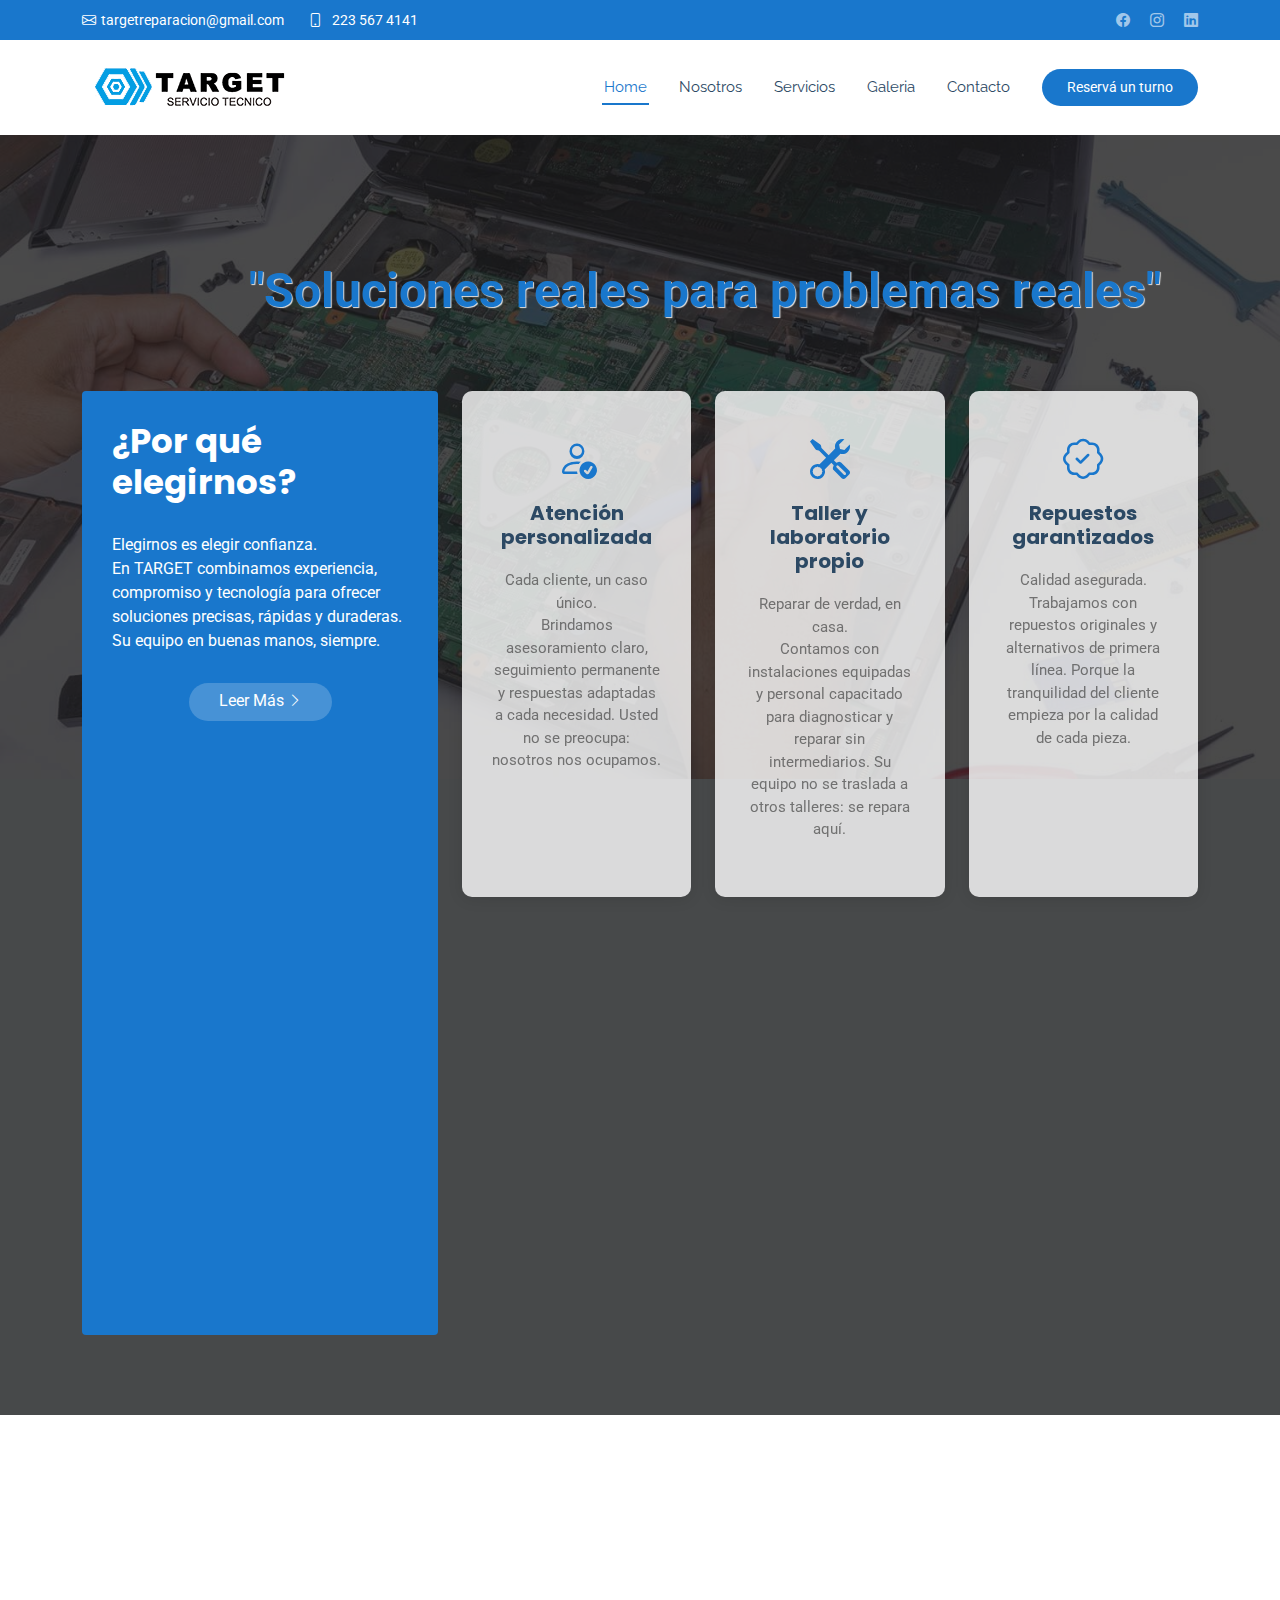
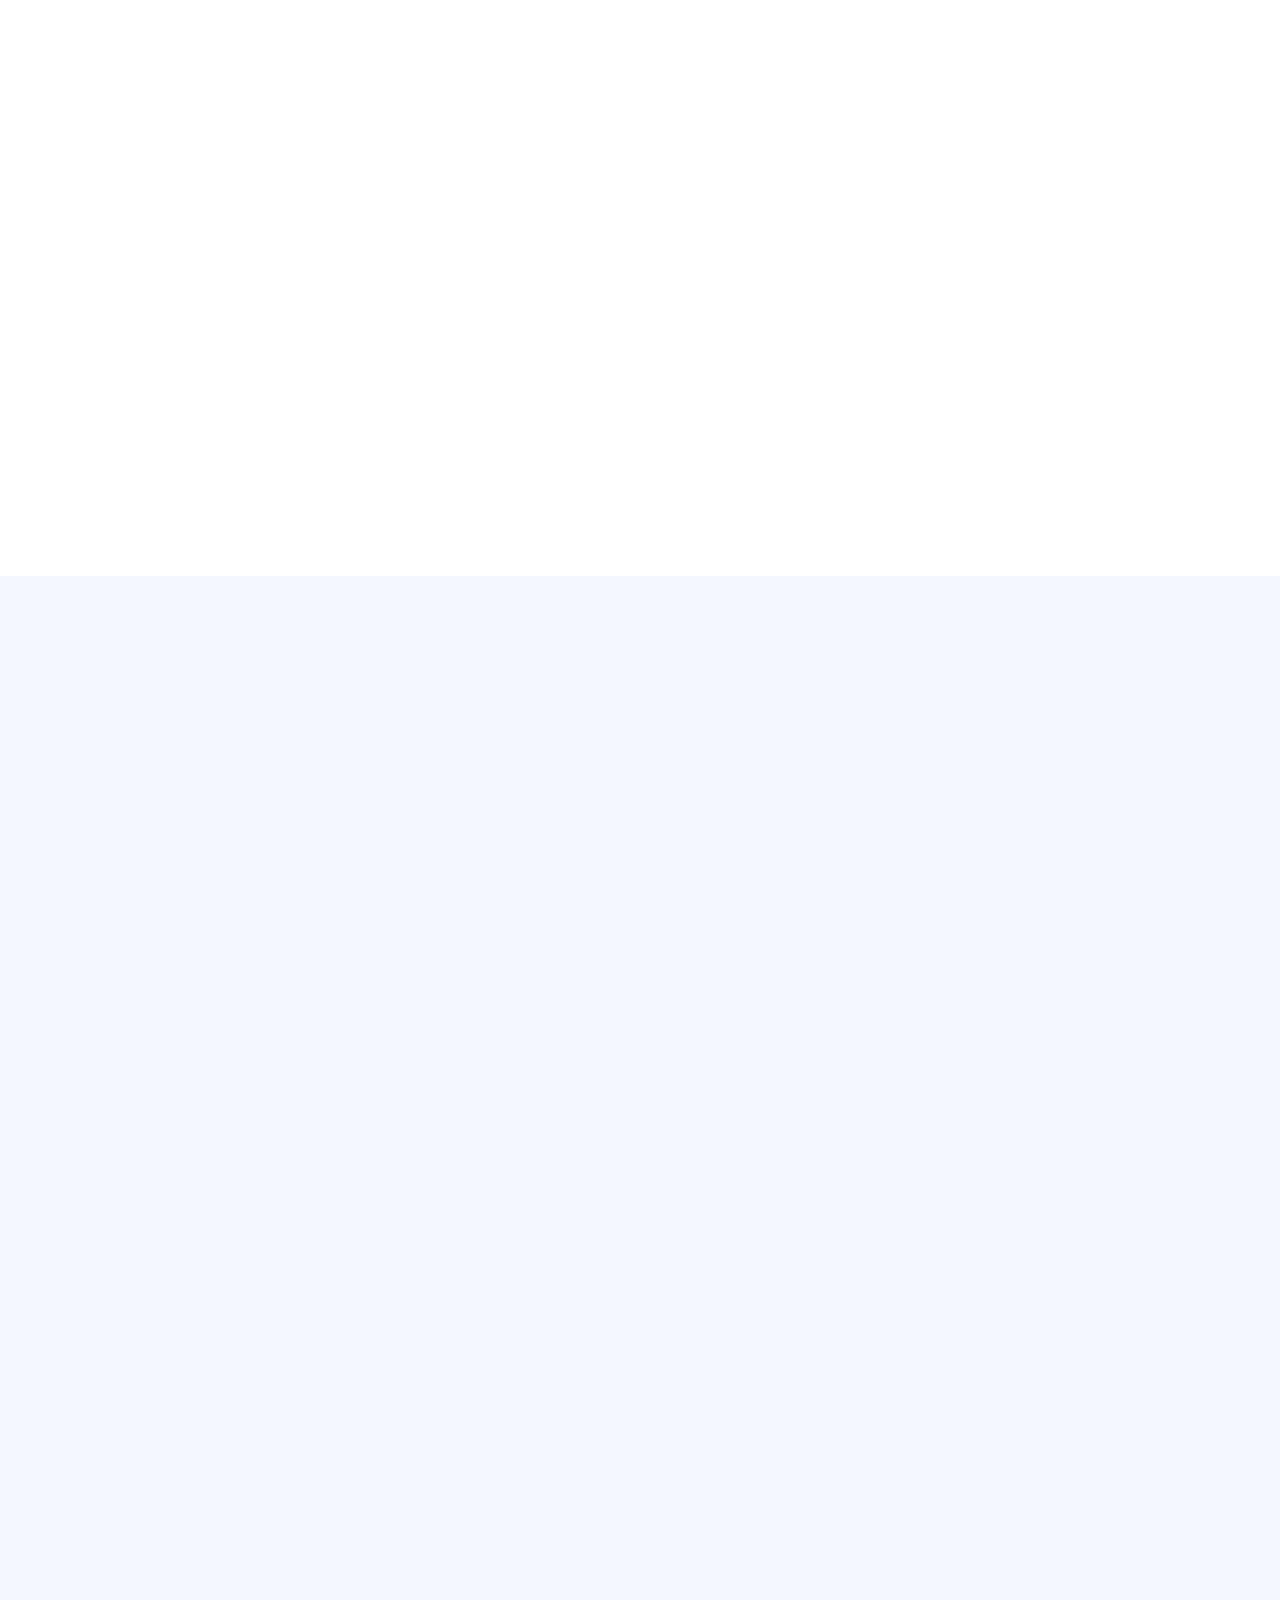
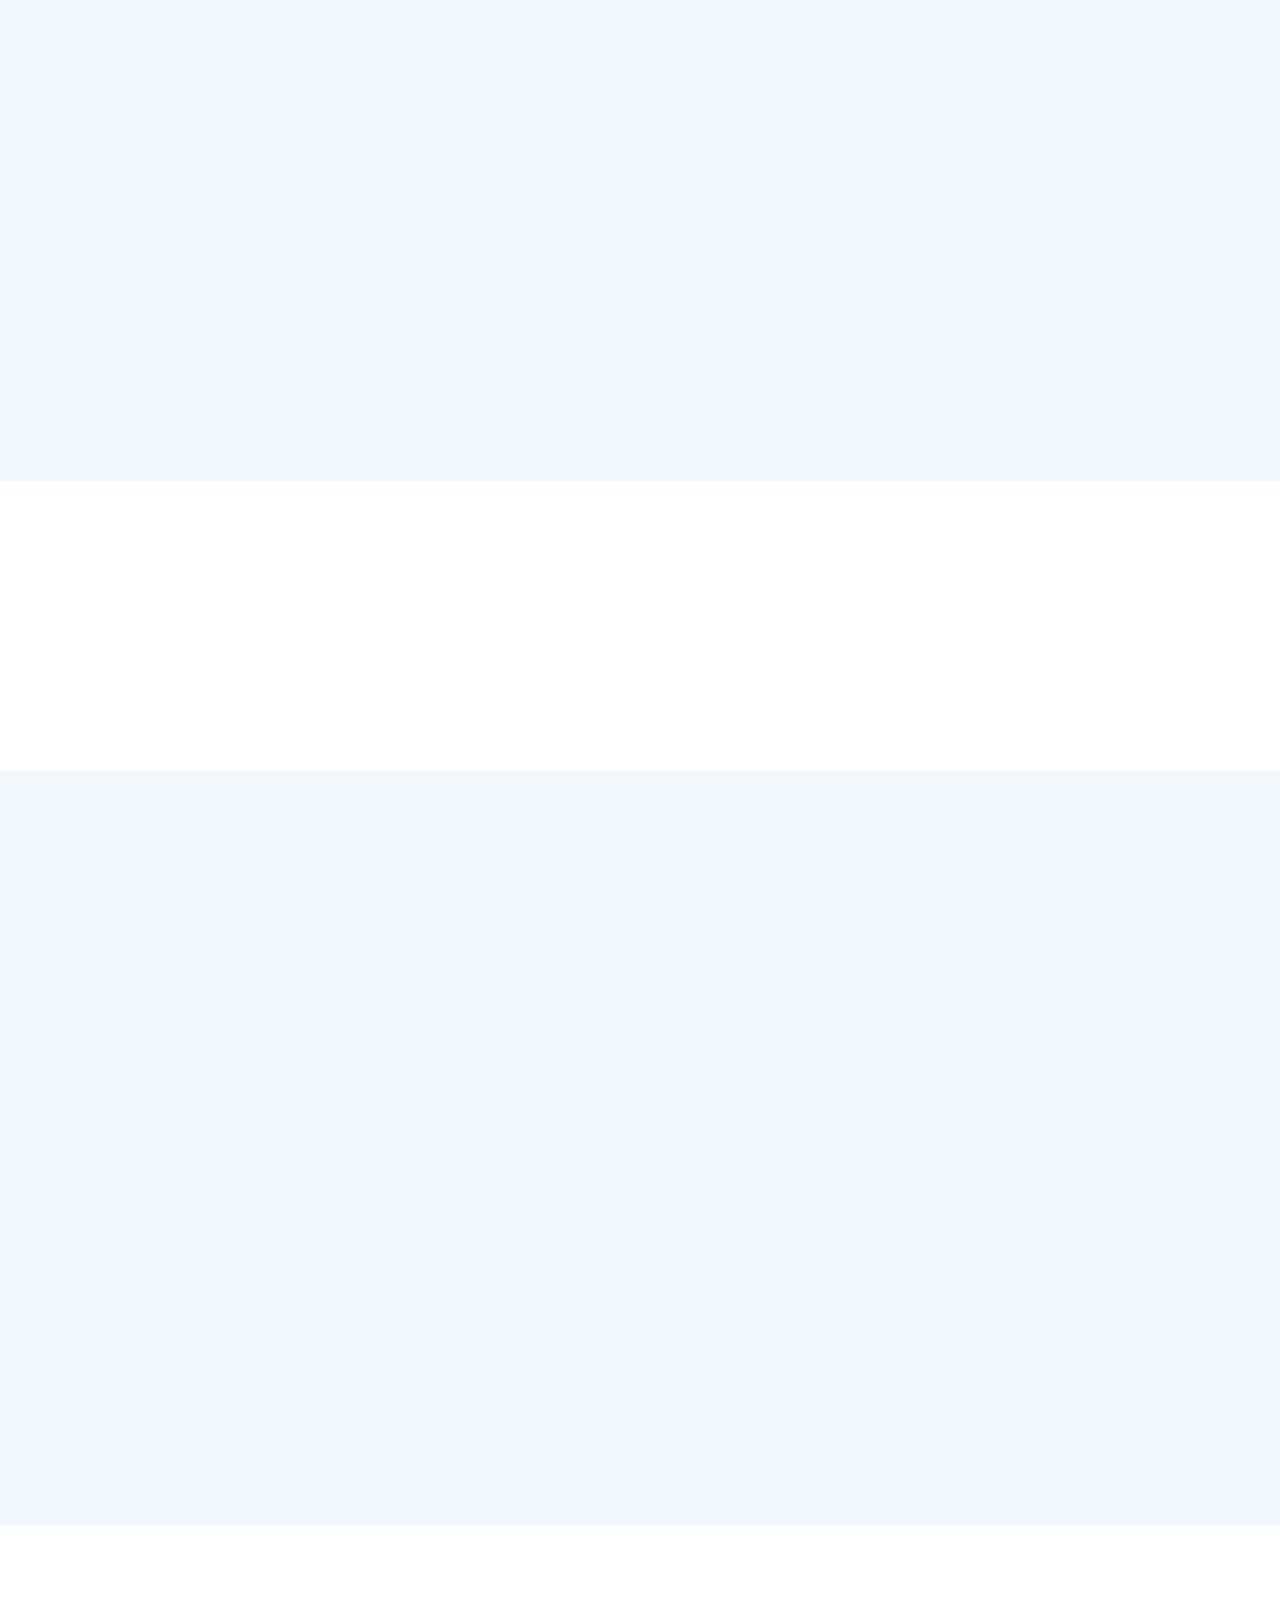
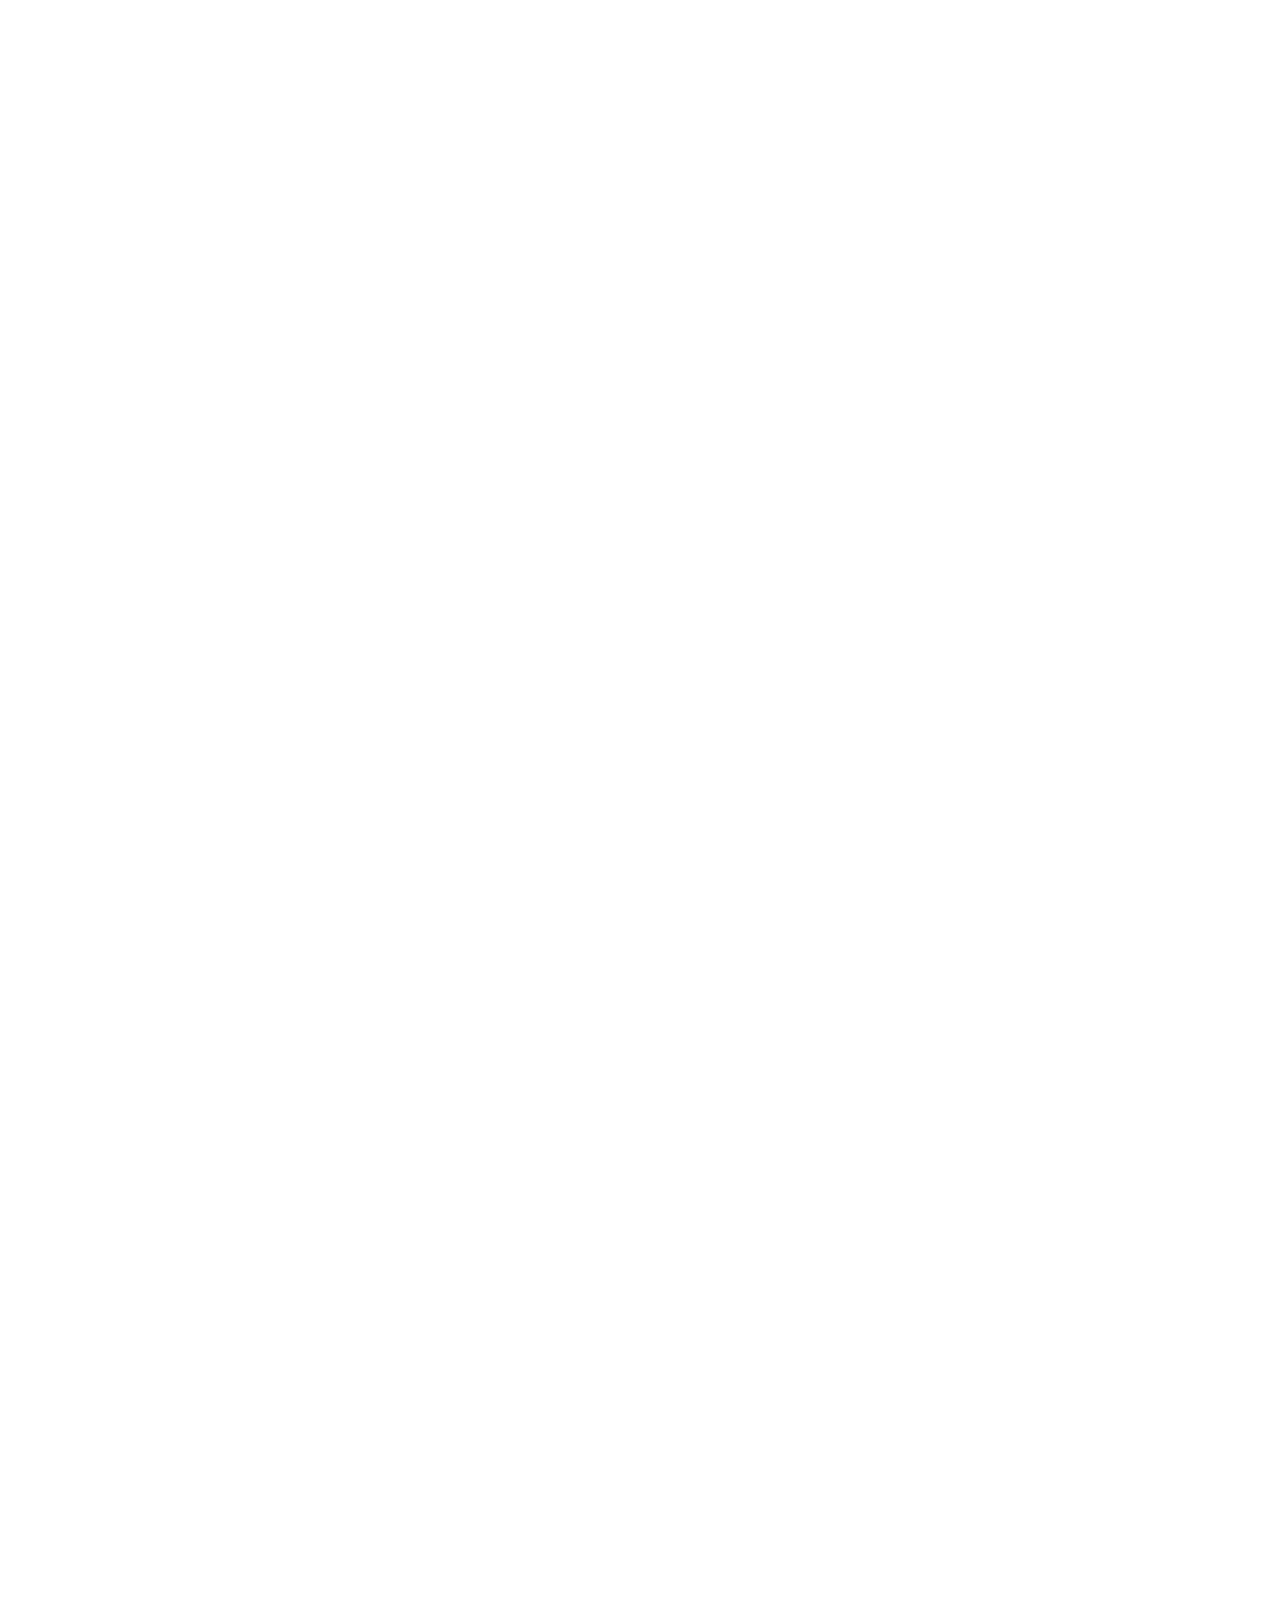
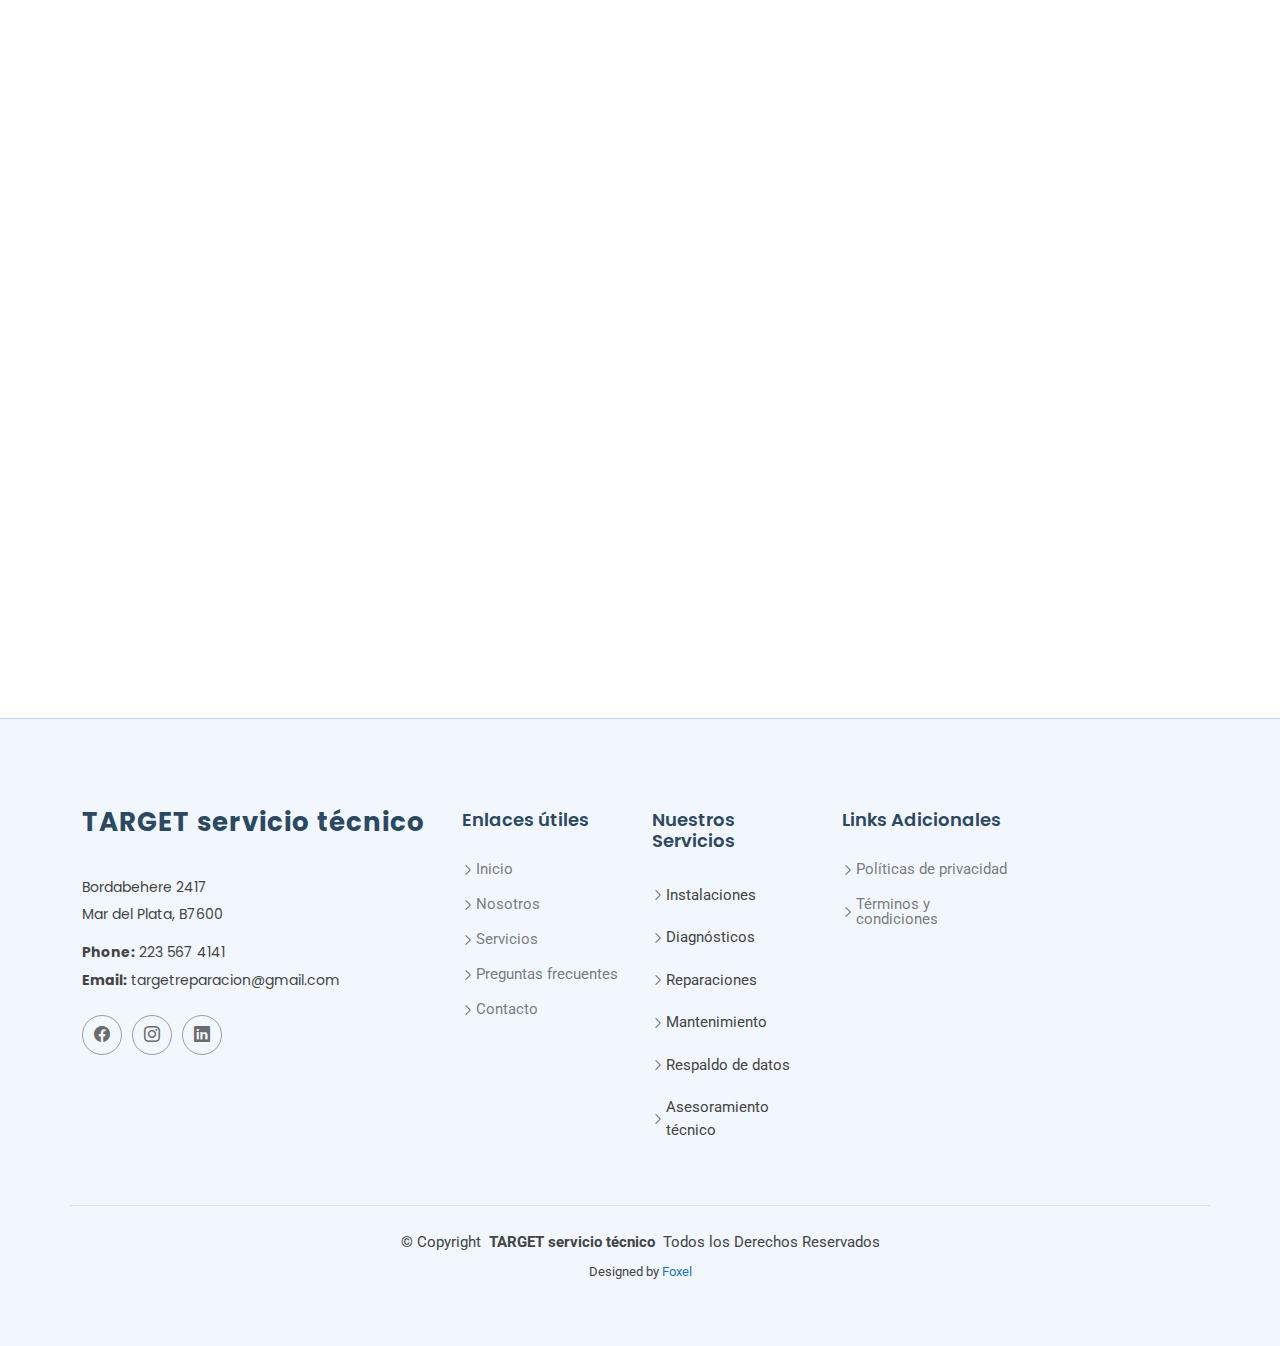
<file: index.html>
<!DOCTYPE html>
<html lang="es">

<head>
  <!-- Charset & Viewport -->
  <meta charset="UTF-8" />
  <meta name="viewport" content="width=device-width, initial-scale=1.0" />

  <!-- Title & Description -->
  <title>TARGET Servicio Técnico | Reparación de PC, Notebook y TV LED</title>
  <meta name="description" content="Reparación, mantenimiento e instalación de equipos tecnológicos en Mar del Plata. Diagnóstico sin cargo, repuestos garantizados y atención personalizada." />
  <meta name="keywords" content="servicio técnico, reparación de PC, mantenimiento, instalación CCTV, soporte técnico Mar del Plata">
  
  <!-- Canonical -->
  <link rel="canonical" href="https://www.target.net.ar/" />

  <!-- Open Graph (Facebook, LinkedIn, WhatsApp) -->
<meta property="og:locale" content="es_AR">
<meta property="og:type" content="website">
<meta property="og:site_name" content="TARGET Servicio Técnico">
<meta property="og:title" content="TARGET Servicio Técnico - Reparación y Mantenimiento de PC, Notebook y TV LED">
<meta property="og:description" content="Confíe en expertos: reparación, mantenimiento e instalación de equipos tecnológicos. Servicio personalizado y garantía real.">
<meta property="og:url" content="https://www.target.net.ar/">
<meta property="og:image" content="https://www.target.net.ar/assets/img/og-image.jpg">
<meta property="og:image:width" content="1200">
<meta property="og:image:height" content="630">
<meta property="og:image:type" content="image/jpeg">
<meta property="og:image:alt" content="TARGET Servicio Técnico Mar del Plata - Reparación y soporte tecnológico.">

<!-- Twitter Card -->
<meta name="twitter:card" content="summary_large_image">
<meta name="twitter:title" content="TARGET Servicio Técnico - Reparación y Mantenimiento de PC, Notebook y TV LED">
<meta name="twitter:description" content="Confíe en expertos: reparación, mantenimiento e instalación de equipos tecnológicos. Atención personalizada y garantía real.">
<meta name="twitter:image" content="https://www.target.net.ar/assets/img/og-image.jpg">
<meta name="twitter:image:alt" content="TARGET Servicio Técnico - Reparación, mantenimiento e instalación.">

  <!-- Favicons -->
  <link href="assets/img/logos/card.jpg" rel="icon" type="image/png">

  <!-- Fonts -->
  <link href="https://fonts.googleapis.com" rel="preconnect">
  <link href="https://fonts.gstatic.com" rel="preconnect" crossorigin>
  <link href="https://fonts.googleapis.com/css2?family=Roboto:ital,wght@0,100;0,300;0,400;0,500;0,700;0,900;1,100;1,300;1,400;1,500;1,700;1,900&family=Poppins:ital,wght@0,100;0,200;0,300;0,400;0,500;0,600;0,700;0,800;0,900;1,100;1,200;1,300;1,400;1,500;1,600;1,700;1,800;1,900&family=Raleway:ital,wght@0,100;0,200;0,300;0,400;0,500;0,600;0,700;0,800;0,900;1,100;1,200;1,300;1,400;1,500;1,600;1,700;1,800;1,900&display=swap" rel="stylesheet">

  <!-- Vendor CSS Files -->
  <link href="assets/vendor/bootstrap/css/bootstrap.min.css" rel="stylesheet">
  <link href="assets/vendor/bootstrap-icons/bootstrap-icons.css" rel="stylesheet">
  <link href="assets/vendor/aos/aos.css" rel="stylesheet">
  <link href="assets/vendor/fontawesome-free/css/all.min.css" rel="stylesheet">
  <link href="assets/vendor/glightbox/css/glightbox.min.css" rel="stylesheet">
  <link href="assets/vendor/swiper/swiper-bundle.min.css" rel="stylesheet">

  <!-- Main CSS File -->
  <link href="assets/css/main.css" rel="stylesheet">
  <link href="assets/css/responsive.css" rel="stylesheet">

  <!-- JSON-LD LocalBusiness -->
  <script type="application/ld+json">
{
  "@context": "https://schema.org",
  "@type": "LocalBusiness",
  "name": "TARGET Servicio Técnico",
  "image": "https://www.target.net.ar/assets/img/og-image.jpg",
  "url": "https://www.target.net.ar/",
  "logo": "https://www.target.net.ar/assets/img/og-image.jpg",
  "telephone": "+54 223 567 4141",
  "address": {
    "@type": "PostalAddress",
    "streetAddress": "Bordabehere 2417", 
    "addressLocality": "Mar del Plata",
    "postalCode": "7600",
    "addressCountry": "AR"
  },
  "openingHours": [
    "Mo-Fr 09:00-18:00",
    "Sa 09:00-13:00"
  ],
  "priceRange": "$$",
  "sameAs": [
    "https://www.instagram.com/target.electro/"
  ],
  "description": "Servicio técnico especializado en reparación, mantenimiento e instalación de computadoras, notebooks, televisores LED, redes y CCTV en Mar del Plata. Atención personalizada y repuestos garantizados."
}
</script>

<!-- JSON-LD FAQ -->
<script type="application/ld+json">
{
  "@context": "https://schema.org",
  "@type": "FAQPage",
  "mainEntity": [
    {
      "@type": "Question",
      "name": "¿Qué equipos reparan?",
      "acceptedAnswer": {
        "@type": "Answer",
        "text": "Reparamos e instalamos computadoras de escritorio, notebooks, televisores LED, sistemas de seguridad, redes y equipos electrónicos en general."
      }
    },
    {
      "@type": "Question",
      "name": "¿Ofrecen diagnóstico sin cargo?",
      "acceptedAnswer": {
        "@type": "Answer",
        "text": "Sí. El diagnóstico es gratuito y sin compromiso: revisamos su equipo, detectamos la falla y le informamos presupuesto sin costo adicional."
      }
    },
    {
      "@type": "Question",
      "name": "¿Cuánto tarda una reparación?",
      "acceptedAnswer": {
        "@type": "Answer",
        "text": "El tiempo promedio depende del equipo y la complejidad de la falla, pero la mayoría de las reparaciones se resuelven en 24 a 72 horas."
      }
    },
    {
      "@type": "Question",
      "name": "¿Dónde están ubicados?",
      "acceptedAnswer": {
        "@type": "Answer",
        "text": "Estamos en Mar del Plata. Contamos con taller y laboratorio propio para realizar todas las reparaciones en sitio, sin intermediarios."
      }
    }
  ]
}
</script>

</head>

<body class="index-page">

  <header id="header" class="header sticky-top">

    <div class="topbar d-flex align-items-center">
      <div class="container d-flex justify-content-center justify-content-md-between">
        <div class="contact-info d-flex align-items-center">
          <i class="bi bi-envelope d-flex align-items-center"><a href="targetreparacion@gmail.com">targetreparacion@gmail.com</a></i>
          <i class="bi bi-phone d-flex align-items-center ms-4"><a href="tel:223 567 4141"><span>223 567 4141</span></a></i>
        </div>
        <div class="social-links d-none d-md-flex align-items-center">
          <a href="#" class="facebook"><i class="bi bi-facebook"></i></a>
          <a href="https://www.instagram.com/target.electro/" class="instagram"><i class="bi bi-instagram"></i></a>
          <a href="#" class="linkedin"><i class="bi bi-linkedin"></i></a>
        </div>
      </div>
    </div><!-- End Top Bar -->

    <div class="branding d-flex align-items-center">

      <div class="container position-relative d-flex align-items-center justify-content-between">
        <a href="index.html" class="logo d-flex align-items-center me-auto">
          <!-- Uncomment the line below if you also wish to use an image logo -->
          <!-- <h1 class="sitename">TARGET servicio técnico</h1> -->
          <img src="assets/img/logos/logo.png" alt="">
        </a>

        <nav id="navmenu" class="navmenu">
          <ul>
            <li><a href="#hero" class="active">Home<br></a></li>
            <li><a href="#about">Nosotros</a></li>
            <li><a href="#services">Servicios</a></li>
            <li><a href="#gallery">Galeria</a></li>
            <li><a href="#contact">Contacto</a></li>
          </ul>
          <i class="mobile-nav-toggle d-xl-none bi bi-list"></i>
        </nav>

        <a class="cta-btn d-none d-sm-block" href="#contact">Reservá un turno</a>

      </div>

    </div>

  </header>

  <main class="main">

    <!-- Hero Section -->
    <section id="hero" class="hero section light-background">

      <div class="hero-overlay"></div>

      <img src="assets/img/gallery/pic1.jpg" alt="Tecnico reparando" data-aos="fade-in">

      <div class="container position-relative">

        <div class="welcome position-relative" data-aos="zoom-in" data-aos-delay="700">
          <!--<h2>Bienvenido a CALEFACCIÓN MDQ</h2> -->
          <p>"Soluciones reales para problemas reales"</p>
          
        </div><!-- End Welcome -->

        <div class="content row gy-4">
          <div class="col-lg-4 d-flex align-items-stretch">
            <div class="why-box" data-aos="zoom-out" data-aos-delay="200">
              <h3>¿Por qué elegirnos?</h3>
              <p>
                Elegirnos es elegir confianza. <br>
                En TARGET combinamos experiencia, compromiso y tecnología para ofrecer soluciones precisas, rápidas y duraderas. Su equipo en buenas manos, siempre.
              </p>
              <div class="text-center">
                <a href="#about" class="more-btn"><span>Leer Más</span> <i class="bi bi-chevron-right"></i></a>
              </div>
            </div>
          </div><!-- End Why Box -->

          <div class="col-lg-8 d-flex align-items-stretch">
            <div class="d-flex flex-column justify-content-center">
              <div class="row gy-4">

                <div class="col-xl-4 d-flex align-items-stretch">
                  <div class="icon-box" data-aos="zoom-out" data-aos-delay="300">
                    <i class="bi-person-check"></i>
                    <h4>Atención personalizada</h4>
                    <p>Cada cliente, un caso único. <br>
                      Brindamos asesoramiento claro, seguimiento permanente y respuestas adaptadas a cada necesidad. Usted no se preocupa: nosotros nos ocupamos.
                      </p>
                  </div>
                </div><!-- End Icon Box -->

                <div class="col-xl-4 d-flex align-items-stretch">
                  <div class="icon-box" data-aos="zoom-out" data-aos-delay="400">
                    <i class="bi-tools"></i>
                    <h4>Taller y laboratorio propio</h4>
                    <p>Reparar de verdad, en casa. <br>
                      Contamos con instalaciones equipadas y personal capacitado para diagnosticar y reparar sin intermediarios. Su equipo no se traslada a otros talleres: se repara aquí.</p>
                  </div>
                </div><!-- End Icon Box -->

                <div class="col-xl-4 d-flex align-items-stretch">
                  <div class="icon-box" data-aos="zoom-out" data-aos-delay="500">
                    <i class="bi-patch-check"></i>
                    <h4>Repuestos garantizados</h4>
                    <p>Calidad asegurada. <br>
                      Trabajamos con repuestos originales y alternativos de primera línea. Porque la tranquilidad del cliente empieza por la calidad de cada pieza.</p>
                  </div>
                </div><!-- End Icon Box -->

                <div class="col-xl-4 d-flex align-items-stretch">
                  <div class="icon-box" data-aos="zoom-out" data-aos-delay="600">
                    <i class="bi-lightning-charge"></i>
                    <h4>Soporte Rápido y Eficiente</h4>
                    <p>Su tiempo es valioso. <br>
                      Resolvemos fallas de forma ágil, tanto de manera remota como presencial, para que usted vuelva a la normalidad lo antes posible.</p>
                  </div>
                </div><!-- End Icon Box -->

              </div>
            </div>
          </div>
        </div><!-- End  Content-->

      </div>

    </section><!-- /Hero Section -->

    <!-- About Section -->
    <section id="about" class="about section">

      <div class="container">

        <div class="row gy-4 gx-5">

          <div class="col-lg-6 position-relative align-self-start" data-aos="fade-up" data-aos-delay="200">
            <img src="assets/img/gallery/MB1.png" class="img-fluid" alt="">
            <a href="https://youtu.be/VJVR6fyn1o0" class="glightbox pulsating-play-btn"></a>
          </div>

          <div class="col-lg-6 content" data-aos="fade-up" data-aos-delay="100">
            <h3>Nosotros</h3>
            <p>
              En <strong>TARGET Servicio Técnico</strong> nos especializamos en brindar soluciones integrales para la reparación, mantenimiento e instalación de equipos tecnológicos.
              Con más de 10 años de trayectoria, combinamos conocimiento, herramientas de última generación y un equipo comprometido para ofrecerle a cada cliente un servicio transparente, rápido y garantizado.
              Nuestro objetivo es simple: que su equipo vuelva a funcionar como nuevo, con el respaldo y la atención personalizada que nos distingue.
            </p>
            <ul>
              <li>
                <i class="fa-solid fa-briefcase"></i>
                <div>
                  <h5>Experiencia comprobada</h5>
                  <p>
                    Contamos con más de una década de trabajo en el rubro, cientos de equipos reparados y clientes satisfechos que avalan nuestra calidad y compromiso.
                  </p>
                </div>
              </li>
              <li>
                <i class="fa-solid fa-cogs"></i>
                <div>
                  <h5>Servicios integrales</h5>
                  <p>Ofrecemos un servicio completo: diagnóstico preciso, reparación a nivel componente, mantenimiento preventivo y asesoramiento especializado para particulares y empresas.</p>
                </div>
              </li>
              <li>
                <i class="fa-solid fa-clock"></i>
                <div>
                  <h5>Asistencia técnica de urgencias</h5>
                  <p>Sabemos que el tiempo es clave. Por eso brindamos soporte técnico rápido, local y remoto, para resolver imprevistos sin demoras y con soluciones efectivas.</p>
                </div>
              </li>
            </ul>
          </div>

        </div>

      </div>

    </section><!-- /About Section -->

    <!-- Services Section -->
    <section id="services" class="services section light-background">

      <!-- Section Title -->
      <div class="container section-title" data-aos="fade-up">
        <h2>Servicios</h2>
        <p>Ofrecemos una amplia gama de servicios para satisfacer las necesidades del mercado y de nuestros clientes.</p>
      </div><!-- End Section Title -->

      <div class="container">

        <div class="row gy-4">

          <div class="col-lg-4 col-md-6" data-aos="fade-up" data-aos-delay="100">
            <div class="service-item  position-relative">
              <div class="icon">
                <i class="bi-hammer"></i>
              </div>
              <a href="#" class="stretched-link">
                <h3>Instalaciones</h3>
              </a>
              <p>Instalamos tecnología a su medida. <br>
                Cámaras de seguridad, videoporteros, redes cableadas e inalámbricas, sistemas operativos y hardware. Todo configurado y funcionando, sin sorpresas.</p>
            </div>
          </div><!-- End Service Item -->

          <div class="col-lg-4 col-md-6" data-aos="fade-up" data-aos-delay="200">
            <div class="service-item position-relative">
              <div class="icon">
                <i class="bi-search"></i>
              </div>
              <a href="#" class="stretched-link">
                <h3>Diagnósticos</h3>
              </a>
              <p>Detectamos problemas, evitamos dolores de cabeza. <br>
                Evaluamos computadoras, televisores, redes y dispositivos electrónicos con precisión para proponer la mejor solución técnica y económica.</p>
            </div>
          </div><!-- End Service Item -->

          <div class="col-lg-4 col-md-6" data-aos="fade-up" data-aos-delay="300">
            <div class="service-item position-relative">
              <div class="icon">
                <i class="bi-tools"></i>
              </div>
              <a href="#" class="stretched-link">
                <h3>Reparaciones</h3>
              </a>
              <p>Reparamos lo que otros reemplazan. <br>
                Desde notebooks hasta televisores LED y dispositivos de red. Intervenimos a nivel componente y garantizamos resultados duraderos.</p>
            </div>
          </div><!-- End Service Item -->

          <div class="col-lg-4 col-md-6" data-aos="fade-up" data-aos-delay="400">
            <div class="service-item position-relative">
              <div class="icon">
                <i class="bi-gear"></i>
              </div>
              <a href="#" class="stretched-link">
                <h3>Mantenimiento</h3>
              </a>
              <p>Prolongue la vida útil de sus equipos. <br>
                Mantenimiento preventivo y correctivo de sistemas de seguridad, redes, hardware y software para evitar fallas imprevistas.</p>
              <a href="#" class="stretched-link"></a>
            </div>
          </div><!-- End Service Item -->

          <div class="col-lg-4 col-md-6" data-aos="fade-up" data-aos-delay="600">
            <div class="service-item position-relative">
              <div class="icon">
                <i class="bi-chat-dots"></i>
              </div>
              <a href="#" class="stretched-link">
                <h3>Asesoramiento</h3>
              </a>
              <p>Decida con información y respaldo. <br>
                Lo guiamos en la compra de equipos, diseño de redes, instalación de CCTV y mejoras tecnológicas para su hogar o empresa.</p>
              <a href="#" class="stretched-link"></a>
            </div>
          </div><!-- End Service Item -->

          <div class="col-lg-4 col-md-6" data-aos="fade-up" data-aos-delay="400">
            <div class="service-item position-relative">
              <div class="icon">
                <i class="bi-hdd-stack"></i>
              </div>
              <a href="#" class="stretched-link">
                <h3>Respaldo de Datos</h3>
              </a>
              <p>Proteja su información antes de que sea tarde. <br>
                Respaldos programados, migración de datos y recuperación ante fallos para mantener su información segura y disponible.</p>
              <a href="#" class="stretched-link"></a>
            </div>
          </div><!-- End Service Item -->

          <div class="col-lg-4 col-md-6" data-aos="fade-up" data-aos-delay="600">
            <div class="service-item position-relative">
              <div class="icon">
                <i class="bi-laptop"></i>
              </div>
              <a href="#" class="stretched-link">
                <h3>Soporte Remoto</h3>
              </a>
              <p>Soluciones sin moverse de su lugar. <br>
                Resolución de incidencias técnicas y configuraciones mediante asistencia remota, rápida y segura.</p>
              <a href="#" class="stretched-link"></a>
            </div>
          </div><!-- End Service Item -->

        </div>

      </div>

    </section><!-- /Services Section -->

    <!-- Brands Section -->
<section id="brands" class="brands section">
  <div class="container" data-aos="fade-up">
    <div class="section-title">
      <h2>Marcas que trabajamos</h2>
    </div>
    <div class="swiper brands-slider">
      <div class="swiper-wrapper">
        <div class="swiper-slide"><img src="assets/img/brands/bosch-r.png" alt="Bosch"></div>
        <div class="swiper-slide"><img src="assets/img/brands/dahua-r.png" alt="Dahua"></div>
        <div class="swiper-slide"><img src="assets/img/brands/dell-r.png" alt="Dell"></div>
        <div class="swiper-slide"><img src="assets/img/brands/dlink-r.png" alt="D-link"></div>
        <div class="swiper-slide"><img src="assets/img/brands/furukawa-r.png" alt="Furukawa"></div>
        <div class="swiper-slide"><img src="assets/img/brands/hewlett-packard-r.png" alt="Hewlett Packard"></div>
        <div class="swiper-slide"><img src="assets/img/brands/hikvision-r.png" alt="Hikvision"></div>
        <div class="swiper-slide"><img src="assets/img/brands/hitachi-r.png" alt="Hitachi"></div>
        <div class="swiper-slide"><img src="assets/img/brands/hp-r.png" alt="HP"></div>
        <div class="swiper-slide"><img src="assets/img/brands/huawei-r.png" alt="Huawei"></div>
        <div class="swiper-slide"><img src="assets/img/brands/kingston-r.png" alt="Kingston"></div>
        <div class="swiper-slide"><img src="assets/img/brands/lenovo-r.png" alt="Lenovo"></div>
        <div class="swiper-slide"><img src="assets/img/brands/lg-r.png" alt="LG"></div>
        <div class="swiper-slide"><img src="assets/img/brands/linksys-r.png" alt="Linksys"></div>
        <div class="swiper-slide"><img src="assets/img/brands/logitech-r.png" alt="Logitech"></div>
        <div class="swiper-slide"><img src="assets/img/brands/microsoft-r.png" alt="Microsoft"></div>
        <div class="swiper-slide"><img src="assets/img/brands/ptlink-r.png" alt="Tp-link"></div>
        <div class="swiper-slide"><img src="assets/img/brands/samsung-r.png" alt="Samsung"></div>
        <div class="swiper-slide"><img src="assets/img/brands/schneider-r.png" alt="Schneider"></div>
        <div class="swiper-slide"><img src="assets/img/brands/seagate-r.png" alt="Seagate"></div>
        <div class="swiper-slide"><img src="assets/img/brands/ubiquiti-r.png" alt="Ubiquiti"></div>
        <div class="swiper-slide"><img src="assets/img/brands/viewsonic-r.png" alt="Viewsonic"></div>
        <div class="swiper-slide"><img src="assets/img/brands/vivotek-r.png" alt="Vivotek"></div>
        <div class="swiper-slide"><img src="assets/img/brands/westerndigital-r.png" alt="Wester Digital"></div>
        <!-- Añadir más marcas -->
      </div>
      <div class="swiper-pagination"></div>
    </div>
  </div>
</section><!-- /Brands Section -->

    <!-- Faq Section -->
    <section id="faq" class="faq section light-background">

      <!-- Section Title -->
      <div class="container section-title" data-aos="fade-up">
        <h2>Preguntas Frecuentes</h2>
        <p>Sabemos que pueden surgir muchas preguntas. Aquí respondemos las más frecuentes para que estés tranquilo.</p>
      </div><!-- End Section Title -->

      <div class="container">

        <div class="row justify-content-center">

          <div class="col-lg-10" data-aos="fade-up" data-aos-delay="100">

            <div class="faq-container">

              <div class="faq-item">
                <h3>¿Cuánto tiempo tarda una reparación promedio?</h3>
                <div class="faq-content">
                  <p>Generalmente, entre 24 y 72 horas, dependiendo de la complejidad y disponibilidad de piezas.</p>
                </div>
                <i class="faq-toggle bi bi-chevron-right"></i>
              </div><!-- End Faq item-->

              <div class="faq-item">
                <h3>¿Cada cuánto debo realizar el mantenimiento a mi PC?</h3>
                <div class="faq-content">
                  <p>Recomendamos un mantenimiento preventivo cada 6 meses para asegurar rendimiento y evitar fallos.</p>
                </div>
                <i class="faq-toggle bi bi-chevron-right"></i>
              </div><!-- End Faq item-->

              <div class="faq-item">
                <h3>Si mi PC no enciende, ¿pierdo todos mis datos?</h3>
                <div class="faq-content">
                  <p>No necesariamente. Primero evaluamos el problema; en muchos casos se pueden recuperar los datos antes de reparar o reemplazar componentes.</p>
                </div>
                <i class="faq-toggle bi bi-chevron-right"></i>
              </div><!-- End Faq item-->

              <div class="faq-item">
                <h3>Mi TV o monitor enciende, se escucha audio, pero no hay imagen. ¿Tiene reparación?</h3>
                <div class="faq-content">
                  <p>Sí, en la mayoría de los casos este problema es reparable, generalmente relacionado con la retroiluminación o la placa de video.</p>
                </div>
                <i class="faq-toggle bi bi-chevron-right"></i>
              </div><!-- End Faq item-->

              <div class="faq-item">
                <h3>¿Ofrecen garantía por los trabajos realizados?</h3>
                <div class="faq-content">
                  <p>Sí, brindamos garantía de 3 meses en mano de obra y piezas instaladas.</p>
                </div>
                <i class="faq-toggle bi bi-chevron-right"></i>
              </div><!-- End Faq item-->

              <div class="faq-item">
                <h3>¿Puedo solicitar asistencia técnica urgente?</h3>
                <div class="faq-content">
                  <p>Claro, tenemos un servicio de urgencia disponible 24/7 para emergencias.</p>
                </div>
                <i class="faq-toggle bi bi-chevron-right"></i>
              </div><!-- End Faq item-->

            </div>

          </div><!-- End Faq Column-->

        </div>

      </div>

    </section><!-- /Faq Section -->

    <!-- Gallery Section -->
    <section id="gallery" class="gallery section">

      <!-- Section Title -->
      <div class="container section-title" data-aos="fade-up">
        <h2>Galeria</h2>
        <p>Mirá algunos de nuestros trabajos, instalaciones y detalles que reflejan la calidad y dedicación con la que trabajamos cada día.</p>
      </div><!-- End Section Title -->

      <div class="container-fluid" data-aos="fade-up" data-aos-delay="100">

        <div class="row g-0">

          <div class="col-lg-3 col-md-4">
            <div class="gallery-item">
                <img src="assets/img/gallery/pic2.jpg" alt="" class="img-fluid">
              </a>
            </div>
          </div><!-- End Gallery Item -->

          <div class="col-lg-3 col-md-4">
            <div class="gallery-item">
                <img src="assets/img/gallery/pic15.jpg" alt="" class="img-fluid">
              </a>
            </div>
          </div><!-- End Gallery Item -->

          <div class="col-lg-3 col-md-4">
            <div class="gallery-item">
                <img src="assets/img/gallery/pic14.jpg" alt="" class="img-fluid">
              </a>
            </div>
          </div><!-- End Gallery Item -->

          <div class="col-lg-3 col-md-4">
            <div class="gallery-item">
                <img src="assets/img/gallery/pic11.jpg" alt="" class="img-fluid">
              </a>
            </div>
          </div><!-- End Gallery Item -->

          <div class="col-lg-3 col-md-4">
            <div class="gallery-item">
                <img src="assets/img/gallery/pic7.jpg" alt="" class="img-fluid">
              </a>
            </div>
          </div><!-- End Gallery Item -->

          <div class="col-lg-3 col-md-4">
            <div class="gallery-item">
                <img src="assets/img/gallery/pic4.jpg" alt="" class="img-fluid">
              </a>
            </div>
          </div><!-- End Gallery Item -->

          <div class="col-lg-3 col-md-4">
            <div class="gallery-item">
                <img src="assets/img/gallery/pic9.jpg" alt="" class="img-fluid">
              </a>
            </div>
          </div><!-- End Gallery Item -->

          <div class="col-lg-3 col-md-4">
            <div class="gallery-item">
                <img src="assets/img/gallery/pic10.jpg" alt="" class="img-fluid">
              </a>
            </div>
          </div><!-- End Gallery Item -->

          <div class="col-lg-3 col-md-4">
            <div class="gallery-item">
                <img src="assets/img/gallery/pic3.jpg" alt="" class="img-fluid">
              </a>
            </div>
          </div><!-- End Gallery Item -->

          <div class="col-lg-3 col-md-4">
            <div class="gallery-item">
                <img src="assets/img/gallery/pic12.jpg" alt="" class="img-fluid">
              </a>
            </div>
          </div><!-- End Gallery Item -->

          <div class="col-lg-3 col-md-4">
            <div class="gallery-item">
                <img src="assets/img/gallery/pic13.jpg" alt="" class="img-fluid">
              </a>
            </div>
          </div><!-- End Gallery Item -->

          <div class="col-lg-3 col-md-4">
            <div class="gallery-item">
                <img src="assets/img/gallery/pic5.jpg" alt="" class="img-fluid">
              </a>
            </div>
          </div><!-- End Gallery Item -->

          <div class="col-lg-3 col-md-4">
            <div class="gallery-item">
                <img src="assets/img/gallery/pic8.jpg" alt="" class="img-fluid">
              </a>
            </div>
          </div><!-- End Gallery Item -->

          <div class="col-lg-3 col-md-4">
            <div class="gallery-item">
                <img src="assets/img/gallery/pic6.jpg" alt="" class="img-fluid">
              </a>
            </div>
          </div><!-- End Gallery Item -->

          <div class="col-lg-3 col-md-4">
            <div class="gallery-item">
                <img src="assets/img/gallery/pic16.jpg" alt="" class="img-fluid">
              </a>
            </div>
          </div><!-- End Gallery Item -->

        </div>

      </div>

    </section><!-- /Gallery Section -->

    <!-- Contact Section -->
    <section id="contact" class="contact section">

      <!-- Section Title -->
      <div class="container section-title" data-aos="fade-up">
        <h2>Contacto</h2>
        <p>¿Tenés dudas, necesitás un presupuesto o querés coordinar una visita técnica? Estamos para ayudarte. Escribinos o llamanos y te responderemos lo antes posible.</p>
      </div><!-- End Section Title -->

      <div class="mb-5" data-aos="fade-up" data-aos-delay="100">
        <iframe style="border:0; width: 100%; height: 270px;" src="https://www.google.com/maps/embed?pb=!1m18!1m12!1m3!1d3144.642075724116!2d-57.590859200000004!3d-37.9854815!2m3!1f0!2f0!3f0!3m2!1i1024!2i768!4f13.1!3m3!1m2!1s0x9584d9a1e2f6b5d9%3A0x6448f96deed251a2!2sTARGET%20Servicio%20T%C3%A9cnico!5e0!3m2!1ses!2sar!4v1752086779414!5m2!1ses!2sar" width="600" height="450" style="border:0;" allowfullscreen="" loading="lazy" referrerpolicy="no-referrer-when-downgrade"></iframe>
      </div><!-- End Google Maps -->

      <div class="container" data-aos="fade-up" data-aos-delay="200">

        <div class="row gy-4">

          <div class="col-lg-4">
            <div class="info-item d-flex" data-aos="fade-up" data-aos-delay="300">
              <i class="bi bi-geo-alt flex-shrink-0"></i>
              <div>
                <h3>Ubicación</h3>
                <p>Bordabehere 2417, Mar del Plata, B7600</p>
              </div>
            </div><!-- End Info Item -->

            <div class="info-item d-flex" data-aos="fade-up" data-aos-delay="400">
              <i class="bi bi-telephone flex-shrink-0"></i>
              <div>
                <h3>Llamanos</h3>
                <p>223 567 4141</p>
              </div>
            </div><!-- End Info Item -->

            <div class="info-item d-flex" data-aos="fade-up" data-aos-delay="500">
              <i class="bi bi-envelope flex-shrink-0"></i>
              <div>
                <h3>Email</h3>
                <p>targetreparacion@gmail.com</p>
              </div>
            </div><!-- End Info Item -->

          </div>

          <div class="col-lg-8">
            <form action="https://formsubmit.co/targetreparacion@gmail.com" method="POST" class="php-email-form" data-aos="fade-up" data-aos-delay="200">
  <div class="row gy-4">

    <div class="col-md-6">
      <input type="text" name="name" class="form-control" placeholder="Nombre y Apellido" required>
    </div>

    <div class="col-md-6">
      <input type="text" class="form-control" name="number" placeholder="Teléfono" required>
    </div>

    <div class="col-md-6">
      <input type="text" class="form-control" name="address" placeholder="Dirección" required>
    </div>

    <div class="col-md-6">
      <input type="email" class="form-control" name="email" placeholder="Email" required>
    </div>

    <div class="col-md-12">
      <input type="text" class="form-control" name="subject" placeholder="Asunto" required>
    </div>

    <div class="col-md-12">
      <textarea class="form-control" name="message" rows="6" placeholder="Mensaje" required></textarea>
    </div>

    <!-- Evita spam bots -->
<input type="text" name="_honey" style="display:none">

<!-- No captcha -->
<input type="hidden" name="_captcha" value="false">

<!-- Redirige después de enviar -->
<input type="hidden" name="_next" value="https://www.target.net.ar/gracias.html">

    <div class="col-md-12 text-center">
      <div class="loading">Cargando</div>
      <div class="error-message"></div>
      <div class="sent-message">Tu mensaje ha sido enviado. ¡Gracias!</div>

      <button type="submit">Enviar Mensaje</button>
    </div>

  </div>
</form>
          </div><!-- End Contact Form -->

        </div>

      </div>

    </section><!-- /Contact Section -->

  </main>

  <footer id="footer" class="footer light-background">

    <div class="container footer-top">
      <div class="row gy-4">
        <div class="col-lg-4 col-md-6 footer-about">
          <a href="index.html" class="logo d-flex align-items-center">
            <span class="sitename">TARGET servicio técnico</span>
          </a>
          <div class="footer-contact pt-3">
            <p>Bordabehere 2417</p>
            <p>Mar del Plata, B7600</p>
            <p class="mt-3"><strong>Phone:</strong> <span>223 567 4141</span></p>
            <p><strong>Email:</strong> <span>targetreparacion@gmail.com</span></p>
          </div>
          <div class="social-links d-flex mt-4">
            <a href=""><i class="bi bi-facebook"></i></a>
            <a href="https://www.instagram.com/target.electro/"><i class="bi bi-instagram"></i></a>
            <a href=""><i class="bi bi-linkedin"></i></a>
          </div>
        </div>

        <div class="col-lg-2 col-md-3 footer-links">
          <h4>Enlaces útiles</h4>
          <ul>
            <li><i class="bi bi-chevron-right"></i> <a href="#hero">Inicio</a></li>
          <li><i class="bi bi-chevron-right"></i> <a href="#about">Nosotros</a></li>
          <li><i class="bi bi-chevron-right"></i> <a href="#services">Servicios</a></li>
          <li><i class="bi bi-chevron-right"></i> <a href="#faq">Preguntas frecuentes</a></li>
          <li><i class="bi bi-chevron-right"></i> <a href="#contact">Contacto</a></li>
          </ul>
        </div>

        <div class="col-lg-2 col-md-3 footer-links">
          <h4>Nuestros Servicios</h4>
          <ul>
          <li><i class="bi bi-chevron-right"></i> Instalaciones</li>
          <li><i class="bi bi-chevron-right"></i> Diagnósticos</li>
          <li><i class="bi bi-chevron-right"></i> Reparaciones</li>
          <li><i class="bi bi-chevron-right"></i> Mantenimiento</li>
          <li><i class="bi bi-chevron-right"></i> Respaldo de datos</li>
          <li><i class="bi bi-chevron-right"></i> Asesoramiento técnico</li>
          </ul>
        </div>

        <div class="col-lg-2 col-md-3 footer-links">
          <h4>Links Adicionales</h4>
          <ul>
          <li><i class="bi bi-chevron-right"></i> <a href="#">Políticas de privacidad</a></li>
          <li><i class="bi bi-chevron-right"></i> <a href="#">Términos y condiciones</a></li>
          </ul>
        </div>

      </div>
    </div>

    <div class="container copyright text-center mt-4">
      <p>© <span>Copyright</span> <strong class="px-1 sitename">TARGET servicio técnico</strong> <span>Todos los Derechos Reservados</span></p>
      <div class="credits">
        Designed by <a href="">Foxel</a>
      </div>
    </div>

  </footer>

  <!-- Scroll Top -->
  <a href="#" id="scroll-top" class="scroll-top d-flex align-items-center justify-content-center"><i class="bi bi-arrow-up-short"></i></a>

  <!-- Preloader -->
  <div id="preloader"></div>

  <!-- Vendor JS Files -->
  <script src="assets/vendor/bootstrap/js/bootstrap.bundle.min.js"></script>
  <script src="assets/vendor/aos/aos.js"></script>
  <script src="assets/vendor/glightbox/js/glightbox.min.js"></script>
  <script src="assets/vendor/purecounter/purecounter_vanilla.js"></script>
  <script src="assets/vendor/swiper/swiper-bundle.min.js"></script>

  <!-- Main JS File -->
  <script src="assets/js/main.js"></script>
  <script>
    // Inicializar Swiper
    new Swiper('.brands-slider', {
      slidesPerView: 4,
      spaceBetween: 30,
      autoplay: { delay: 3000 },
      breakpoints: {
        320: { slidesPerView: 2 },
        768: { slidesPerView: 3 },
        1200: { slidesPerView: 4 }
      }
    });
  </script>

</body>

</html>
</file>
<file: assets/css/responsive.css>
/*--------------------------------------------------------------
# Navigation Menu
--------------------------------------------------------------*/
/* Desktop Navigation */
@media (min-width: 1200px) {
  .navmenu {
    padding: 0;
  }

  .navmenu ul {
    margin: 0;
    padding: 0;
    display: flex;
    list-style: none;
    align-items: center;
  }

  .navmenu li {
    position: relative;
  }

  .navmenu>ul>li {
    white-space: nowrap;
    padding: 15px 14px;
  }

  .navmenu>ul>li:last-child {
    padding-right: 0;
  }

  .navmenu a,
  .navmenu a:focus {
    color: var(--nav-color);
    font-size: 15px;
    padding: 0 2px;
    font-family: var(--nav-font);
    font-weight: 400;
    display: flex;
    align-items: center;
    justify-content: space-between;
    white-space: nowrap;
    transition: 0.3s;
    position: relative;
  }

  .navmenu a i,
  .navmenu a:focus i {
    font-size: 12px;
    line-height: 0;
    margin-left: 5px;
    transition: 0.3s;
  }

  .navmenu>ul>li>a:before {
    content: "";
    position: absolute;
    width: 100%;
    height: 2px;
    bottom: -6px;
    left: 0;
    background-color: var(--nav-hover-color);
    visibility: hidden;
    width: 0px;
    transition: all 0.3s ease-in-out 0s;
  }

  .navmenu a:hover:before,
  .navmenu li:hover>a:before,
  .navmenu .active:before {
    visibility: visible;
    width: 100%;
  }

  .navmenu li:hover>a,
  .navmenu .active,
  .navmenu .active:focus {
    color: var(--nav-hover-color);
  }

  .navmenu .dropdown ul {
    margin: 0;
    padding: 10px 0;
    background: var(--nav-dropdown-background-color);
    display: block;
    position: absolute;
    visibility: hidden;
    left: 14px;
    top: 130%;
    opacity: 0;
    transition: 0.3s;
    border-radius: 4px;
    z-index: 99;
    box-shadow: 0px 0px 30px rgba(0, 0, 0, 0.1);
  }

  .navmenu .dropdown ul li {
    min-width: 200px;
  }

  .navmenu .dropdown ul a {
    padding: 10px 20px;
    font-size: 15px;
    text-transform: none;
    color: var(--nav-dropdown-color);
  }

  .navmenu .dropdown ul a i {
    font-size: 12px;
  }

  .navmenu .dropdown ul a:hover,
  .navmenu .dropdown ul .active:hover,
  .navmenu .dropdown ul li:hover>a {
    color: var(--nav-dropdown-hover-color);
  }

  .navmenu .dropdown:hover>ul {
    opacity: 1;
    top: 100%;
    visibility: visible;
  }

  .navmenu .dropdown .dropdown ul {
    top: 0;
    left: -90%;
    visibility: hidden;
  }

  .navmenu .dropdown .dropdown:hover>ul {
    opacity: 1;
    top: 0;
    left: -100%;
    visibility: visible;
  }
}

/* Mobile Navigation */
@media (max-width: 1199px) {
  .mobile-nav-toggle {
    color: var(--nav-color);
    font-size: 1.5rem;
    line-height: 0;
    margin-right: 10px;
    cursor: pointer;
    transition: color 0.3s;
  }

  .navmenu {
    padding: 0;
    z-index: 9997;
  }

  .navmenu ul {
    display: none;
    list-style: none;
    position: absolute;
    inset: 60px 20px 20px 20px;
    padding: 10px 0;
    margin: 0;
    border-radius: 6px;
    background-color: var(--nav-mobile-background-color);
    border: 1px solid color-mix(in srgb, var(--default-color), transparent 90%);
    box-shadow: none;
    overflow-y: auto;
    transition: 0.3s;
    z-index: 9998;
  }

  .navmenu a,
  .navmenu a:focus {
    color: var(--nav-dropdown-color);
    padding: 10px 20px;
    font-family: var(--nav-font);
    font-size: 17px;
    font-weight: 500;
    display: flex;
    align-items: center;
    justify-content: space-between;
    white-space: nowrap;
    transition: 0.3s;
  }

  .navmenu a i,
  .navmenu a:focus i {
    font-size: 12px;
    line-height: 0;
    margin-left: 5px;
    width: 30px;
    height: 30px;
    display: flex;
    align-items: center;
    justify-content: center;
    border-radius: 50%;
    transition: 0.3s;
    background-color: color-mix(in srgb, var(--accent-color), transparent 90%);
  }

  .navmenu a i:hover,
  .navmenu a:focus i:hover {
    background-color: var(--accent-color);
    color: var(--contrast-color);
  }

  .navmenu a:hover,
  .navmenu .active,
  .navmenu .active:focus {
    color: var(--nav-dropdown-hover-color);
  }

  .navmenu .active i,
  .navmenu .active:focus i {
    background-color: var(--accent-color);
    color: var(--contrast-color);
    transform: rotate(180deg);
  }

  .navmenu .dropdown ul {
    position: static;
    display: none;
    z-index: 99;
    padding: 10px 0;
    margin: 10px 20px;
    background-color: var(--nav-dropdown-background-color);
    transition: all 0.5s ease-in-out;
  }

  .navmenu .dropdown ul ul {
    background-color: rgba(33, 37, 41, 0.1);
  }

  .navmenu .dropdown>.dropdown-active {
    display: block;
    background-color: rgba(33, 37, 41, 0.03);
  }

  .mobile-nav-active {
    overflow: hidden;
  }

  .mobile-nav-active .mobile-nav-toggle {
    color: #fff;
    position: absolute;
    font-size: 32px;
    top: 15px;
    right: 15px;
    margin-right: 0;
    z-index: 9999;
  }

  .mobile-nav-active .navmenu {
    position: fixed;
    overflow: hidden;
    inset: 0;
    background: rgba(33, 37, 41, 0.8);
    transition: 0.3s;
  }

  .mobile-nav-active .navmenu>ul {
    display: block;
  }
}

/*--------------------------------------------------------------
# Disable aos animation delay on mobile devices
--------------------------------------------------------------*/
@media screen and (max-width: 768px) {
  [data-aos-delay] {
    transition-delay: 0 !important;
  }
}

/*--------------------------------------------------------------
# Global Header
--------------------------------------------------------------*/
@media (max-width: 575px) {

  .header .topbar .contact-info i a,
  .header .topbar .contact-info i span {
    font-size: 0.85rem;
  }

  .header .logo h1 {
  font-size: 1.5rem;
  margin: 0;
  font-weight: 700;
  color: var(--heading-color);
  text-shadow: #999797 0.1em 0.1em 0.3em;
}
.hero {
  width: 100%;
  min-height: calc(100vh - 112px);
  padding: 26px 0;
  display: flex;
  align-items: center;
  justify-content: center;
  position: relative;
  overflow: hidden;
}
.hero .welcome p {
  font-size: 2rem;
  font-weight: 700;
  margin: 0;
  color:#1977cc;
  text-shadow: #e4e4e4 1px 1px 1px;
}
.hero .container {
  padding-top: 0px; /* Espacio extra */
  z-index: 3;
}
#brands {
    padding: 40px 10px; /* Menos padding y margen lateral */
    text-align: center;
  }

  .brands-slider img {
    max-width: 140px !important;
    height: auto;
    margin: 0 auto;
  }

  .swiper-slide {
    display: flex;
    align-items: center;
    justify-content: center;
    padding: 10px 0;
  }

  .section-title h2 {
    font-size: 1.5rem;
  }

  .swiper-pagination {
    margin-top: 10px;
  }

}

/*--------------------------------------------------------------
# Hero Section
--------------------------------------------------------------*/
@media (max-width: 768px) {
  .hero .welcome h2 { font-size: 2rem; }
  .service-item { margin-bottom: 20px; }
  .brands-slider img { max-width: 80px; }
  .footer { text-align: center; }
  .footer .footer-links,
  .footer .footer-contact .footer .social-links { margin-bottom: 30px; }
}
</file>
<file: assets/css/main.css>
/**
* Template Name: Heating
* Template URL: https://
* Updated: May 03 2025 with Bootstrap v5.3.3
* Author: Foxel
* License: https://
*/

/*--------------------------------------------------------------
# Font & Color Variables
# Help: https://
--------------------------------------------------------------*/
/* Fonts */
:root {
  --default-font: "Roboto",  system-ui, -apple-system, "Segoe UI", Roboto, "Helvetica Neue", Arial, "Noto Sans", "Liberation Sans", sans-serif, "Apple Color Emoji", "Segoe UI Emoji", "Segoe UI Symbol", "Noto Color Emoji";
  --heading-font: "Poppins",  sans-serif;
  --nav-font: "Raleway",  sans-serif;
}

/* Global Colors - The following color variables are used throughout the website. Updating them here will change the color scheme of the entire website */
:root { 
  --background-color: #ffffff; /* Background color for the entire website, including individual sections */
  --default-color: #444444; /* Default color used for the majority of the text content across the entire website */
  --heading-color: #2c4964; /* Color for headings, subheadings and title throughout the website */
  --accent-color: #1977cc; /* Accent color that represents your brand on the website. It's used for buttons, links, and other elements that need to stand out */
  --surface-color: #ffffff; /* The surface color is used as a background of boxed elements within sections, such as cards, icon boxes, or other elements that require a visual separation from the global background. */
  --contrast-color: #ffffff; /* Contrast color for text, ensuring readability against backgrounds of accent, heading, or default colors. */
}

/* Nav Menu Colors - The following color variables are used specifically for the navigation menu. They are separate from the global colors to allow for more customization options */
:root {
  --nav-color: #2c4964;  /* The default color of the main navmenu links */
  --nav-hover-color: #1977cc; /* Applied to main navmenu links when they are hovered over or active */
  --nav-mobile-background-color: #ffffff; /* Used as the background color for mobile navigation menu */
  --nav-dropdown-background-color: #ffffff; /* Used as the background color for dropdown items that appear when hovering over primary navigation items */
  --nav-dropdown-color: #2c4964; /* Used for navigation links of the dropdown items in the navigation menu. */
  --nav-dropdown-hover-color: #1977cc; /* Similar to --nav-hover-color, this color is applied to dropdown navigation links when they are hovered over. */
}

/* Color Presets - These classes override global colors when applied to any section or element, providing reuse of the sam color scheme. */

.light-background {
  --background-color: #f1f7fc;
  --surface-color: #ffffff;
}

.dark-background {
  --background-color: #060606;
  --default-color: #ffffff;
  --heading-color: #ffffff;
  --surface-color: #252525;
  --contrast-color: #ffffff;
}

/* Smooth scroll */
:root {
  scroll-behavior: smooth;
}

/*--------------------------------------------------------------
# General Styling & Shared Classes
--------------------------------------------------------------*/
body {
  color: var(--default-color);
  background-color: var(--background-color);
  font-family: var(--default-font);
}

a {
  color: var(--accent-color);
  text-decoration: none;
  transition: 0.3s;
}

a:hover {
  color: color-mix(in srgb, var(--accent-color), transparent 25%);
  text-decoration: none;
}

h1,
h2,
h3,
h4,
h5,
h6 {
  color: var(--heading-color);
  font-family: var(--heading-font);
}

/* Pulsating Play Button
------------------------------*/
.pulsating-play-btn {
  width: 94px;
  height: 94px;
  background: radial-gradient(var(--accent-color) 50%, color-mix(in srgb, var(--accent-color), transparent 75%) 52%);
  border-radius: 50%;
  display: block;
  position: relative;
  overflow: hidden;
}

.pulsating-play-btn:before {
  content: "";
  position: absolute;
  width: 120px;
  height: 120px;
  animation-delay: 0s;
  animation: pulsate-play-btn 2s;
  animation-direction: forwards;
  animation-iteration-count: infinite;
  animation-timing-function: steps;
  opacity: 1;
  border-radius: 50%;
  border: 5px solid color-mix(in srgb, var(--accent-color), transparent 30%);
  top: -15%;
  left: -15%;
  background: rgba(198, 16, 0, 0);
}

.pulsating-play-btn:after {
  content: "";
  position: absolute;
  left: 50%;
  top: 50%;
  transform: translateX(-40%) translateY(-50%);
  width: 0;
  height: 0;
  border-top: 10px solid transparent;
  border-bottom: 10px solid transparent;
  border-left: 15px solid #fff;
  z-index: 100;
  transition: all 400ms cubic-bezier(0.55, 0.055, 0.675, 0.19);
}

.pulsating-play-btn:hover:before {
  content: "";
  position: absolute;
  left: 50%;
  top: 50%;
  transform: translateX(-40%) translateY(-50%);
  width: 0;
  height: 0;
  border: none;
  border-top: 10px solid transparent;
  border-bottom: 10px solid transparent;
  border-left: 15px solid #fff;
  z-index: 200;
  animation: none;
  border-radius: 0;
}

.pulsating-play-btn:hover:after {
  border-left: 15px solid var(--accent-color);
  transform: scale(20);
}

@keyframes pulsate-play-btn {
  0% {
    transform: scale(0.6, 0.6);
    opacity: 1;
  }

  100% {
    transform: scale(1, 1);
    opacity: 0;
  }
}

/* PHP Email Form Messages
------------------------------*/
.php-email-form .error-message {
  display: none;
  background: #df1529;
  color: #ffffff;
  text-align: left;
  padding: 15px;
  margin-bottom: 24px;
  font-weight: 600;
}

.php-email-form .sent-message {
  display: none;
  color: #ffffff;
  background: #059652;
  text-align: center;
  padding: 15px;
  margin-bottom: 24px;
  font-weight: 600;
}

.php-email-form .loading {
  display: none;
  background: var(--surface-color);
  text-align: center;
  padding: 15px;
  margin-bottom: 24px;
}

.php-email-form .loading:before {
  content: "";
  display: inline-block;
  border-radius: 50%;
  width: 24px;
  height: 24px;
  margin: 0 10px -6px 0;
  border: 3px solid var(--accent-color);
  border-top-color: var(--surface-color);
  animation: php-email-form-loading 1s linear infinite;
}

@keyframes php-email-form-loading {
  0% {
    transform: rotate(0deg);
  }

  100% {
    transform: rotate(360deg);
  }
}

/*--------------------------------------------------------------
# Global Header
--------------------------------------------------------------*/
.header {
  color: var(--default-color);
  transition: all 0.5s;
  z-index: 997;
  background-color: var(--background-color);
}

.header .topbar {
  background-color: var(--accent-color);
  height: 40px;
  padding: 0;
  font-size: 14px;
  transition: all 0.5s;
}

.header .topbar .contact-info i {
  font-style: normal;
  color: var(--contrast-color);
}

.header .topbar .contact-info i a,
.header .topbar .contact-info i span {
  padding-left: 5px;
  color: var(--contrast-color);
}

.header .topbar .contact-info i a {
  line-height: 0;
  transition: 0.3s;
}

.header .topbar .contact-info i a:hover {
  color: var(--contrast-color);
  text-decoration: underline;
}

.header .topbar .social-links a {
  color: color-mix(in srgb, var(--contrast-color), transparent 40%);
  line-height: 0;
  transition: 0.3s;
  margin-left: 20px;
}

.header .topbar .social-links a:hover {
  color: var(--contrast-color);
}

.header .branding {
  min-height: 60px;
  padding: 10px 0;
}

.header .logo {
  line-height: 1;
}

.header .logo img {
  max-height: 100px;
  margin: 8px;
}

.header .logo h1 {
  font-size: 3rem;
  margin: 0;
  font-weight: 700;
  color: var(--heading-color);
  text-shadow: #999797 0.1em 0.1em 0.3em;
}

.header .cta-btn,
.header .cta-btn:focus {
  color: var(--contrast-color);
  background: var(--accent-color);
  font-size: 14px;
  padding: 8px 25px;
  margin: 0 0 0 30px;
  border-radius: 50px;
  transition: 0.3s;
}

.header .cta-btn:hover,
.header .cta-btn:focus:hover {
  color: var(--contrast-color);
  background: color-mix(in srgb, var(--accent-color), transparent 15%);
}

@media (max-width: 1200px) {
  .header .logo {
    order: 1;
  }

  .header .cta-btn {
    order: 2;
    margin: 0 15px 0 0;
    padding: 6px 15px;
  }

  .header .navmenu {
    order: 3;
  }
}

.scrolled .header {
  box-shadow: 0px 0 18px rgba(0, 0, 0, 0.1);
}

.scrolled .header .topbar {
  height: 0;
  visibility: hidden;
  overflow: hidden;
}

/*--------------------------------------------------------------
# Global Footer
--------------------------------------------------------------*/
.footer {
  color: var(--default-color);
  background-color: var(--background-color);
  border-top: 1px solid color-mix(in srgb, var(--accent-color), transparent 75%);
  font-size: 15px;
  position: relative;
  padding: 40px 0;
}

.footer .footer-top {
  padding-top: 50px;
}

.footer .footer-about .logo {
  line-height: 1;
  margin-bottom: 25px;
}

.footer .footer-about .logo img {
  max-height: 40px;
  margin-right: 6px;
}

.footer .footer-about .logo span {
  color: var(--heading-color);
  font-family: var(--heading-font);
  font-size: 26px;
  font-weight: 700;
  letter-spacing: 1px;
}

.footer .footer-about p {
  font-size: 14px;
  font-family: var(--heading-font);
}

.footer .social-links a {
  display: flex;
  align-items: center;
  justify-content: center;
  width: 40px;
  height: 40px;
  border-radius: 50%;
  border: 1px solid color-mix(in srgb, var(--default-color), transparent 50%);
  font-size: 16px;
  color: color-mix(in srgb, var(--default-color), transparent 20%);
  margin-right: 10px;
  transition: 0.3s;
}

.footer .social-links a:hover {
  color: var(--accent-color);
  border-color: var(--accent-color);
}

.footer h4 {
  font-size: 16px;
  font-weight: bold;
  position: relative;font-size: 18px;
  font-weight: 600;
  margin-bottom: 20px;
  padding-bottom: 12px;
}

.footer .footer-links {
  margin-bottom: 30px;
}

.footer .footer-links ul {
  list-style: none;
  padding: 0;
  margin: 0;
}

.footer .footer-links ul i {
  padding-right: 2px;
  font-size: 12px;
  line-height: 0;
}

.footer .footer-links ul li {
  padding: 10px 0;
  display: flex;
  align-items: center;
}

.footer .footer-links ul li:first-child {
  padding-top: 0;
}

.footer .footer-links ul a {
  color: color-mix(in srgb, var(--default-color), transparent 30%);
  display: inline-block;
  line-height: 1;
}

.footer .footer-links ul a:hover {
  color: var(--accent-color);
}

.footer-contact p {
  line-height: 1.6;
}

.footer .footer-contact p {
  margin-bottom: 5px;
}

.footer .copyright {
  padding-top: 25px;
  padding-bottom: 25px;
  border-top: 1px solid color-mix(in srgb, var(--default-color), transparent 90%);
}

.footer .copyright p {
  margin-bottom: 0;
}

.footer .credits {
  margin-top: 8px;
  font-size: 13px;
}

/*--------------------------------------------------------------
# Preloader
--------------------------------------------------------------*/
#preloader {
  position: fixed;
  inset: 0;
  z-index: 999999;
  overflow: hidden;
  background: var(--background-color);
  transition: all 0.6s ease-out;
}

#preloader:before {
  content: "";
  position: fixed;
  top: calc(50% - 30px);
  left: calc(50% - 30px);
  border: 6px solid #ffffff;
  border-color: var(--accent-color) transparent var(--accent-color) transparent;
  border-radius: 50%;
  width: 60px;
  height: 60px;
  animation: animate-preloader 1.5s linear infinite;
}

@keyframes animate-preloader {
  0% {
    transform: rotate(0deg);
  }

  100% {
    transform: rotate(360deg);
  }
}

/*--------------------------------------------------------------
# Scroll Top Button
--------------------------------------------------------------*/
.scroll-top {
  position: fixed;
  visibility: hidden;
  opacity: 0;
  right: 15px;
  bottom: 15px;
  z-index: 99999;
  background-color: var(--accent-color);
  width: 40px;
  height: 40px;
  border-radius: 4px;
  transition: all 0.4s;
}

.scroll-top i {
  font-size: 24px;
  color: var(--contrast-color);
  line-height: 0;
}

.scroll-top:hover {
  background-color: color-mix(in srgb, var(--accent-color), transparent 20%);
  color: var(--contrast-color);
}

.scroll-top.active {
  visibility: visible;
  opacity: 1;
}

/*--------------------------------------------------------------
# Global Page Titles & Breadcrumbs
--------------------------------------------------------------*/
.page-title {
  color: var(--default-color);
  background-color: var(--background-color);
  position: relative;
}

.page-title .heading {
  padding: 80px 0;
  border-top: 1px solid color-mix(in srgb, var(--accent-color), transparent 80%);
}

.page-title .heading h1 {
  font-size: 38px;
  font-weight: 700;
}

.page-title nav {
  background-color: color-mix(in srgb, var(--accent-color), transparent 94%);
  padding: 20px 0;
}

.page-title nav ol {
  display: flex;
  flex-wrap: wrap;
  list-style: none;
  margin: 0;
  font-size: 16px;
  font-weight: 600;
}

.page-title nav ol li+li {
  padding-left: 10px;
}

.page-title nav ol li+li::before {
  content: "/";
  display: inline-block;
  padding-right: 10px;
  color: color-mix(in srgb, var(--default-color), transparent 70%);
}

/*--------------------------------------------------------------
# Global Sections
--------------------------------------------------------------*/
section,
.section {
  color: var(--default-color);
  background-color: var(--background-color);
  padding: 60px 0;
  scroll-margin-top: 72px;
  overflow: clip;
}

@media (max-width: 1199px) {

  section,
  .section {
    scroll-margin-top: 60px;
  }
}

/*--------------------------------------------------------------
# Global Section Titles
--------------------------------------------------------------*/
.section-title {
  text-align: center;
  padding-bottom: 60px;
  position: relative;
}

.section-title h2 {
  font-size: 32px;
  font-weight: 500;
  margin-bottom: 20px;
  padding-bottom: 20px;
  position: relative;
}

.section-title h2:before {
  content: "";
  position: absolute;
  display: block;
  width: 160px;
  height: 1px;
  background: color-mix(in srgb, var(--default-color), transparent 60%);
  left: 0;
  right: 0;
  bottom: 1px;
  margin: auto;
}

.section-title h2::after {
  content: "";
  position: absolute;
  display: block;
  width: 60px;
  height: 3px;
  background: var(--accent-color);
  left: 0;
  right: 0;
  bottom: 0;
  margin: auto;
}

.section-title p {
  margin-bottom: 0;
}

/*--------------------------------------------------------------
# Hero Section
--------------------------------------------------------------*/
.hero {
  width: 100%;
  min-height: calc(100vh - 112px);
  padding: 80px 0;
  display: flex;
  align-items: center;
  justify-content: center;
  position: relative;
  overflow: hidden;
}
.hero::before {
  content: "";
  position: absolute;
  top: 0;
  left: 0;
  width: 100%;
  height: 100%;
  background: rgba(29, 29, 29, 0.8); /* Overlay gris al 50% de opacidad */
  z-index: 2; /* Asegurar que esté entre la imagen (z-index:1) y el texto (z-index:3) */
}

.hero img {
  position: absolute;
  inset: 0;
  display: block;
  width: 100%;
  /*height: 100%;*/
  object-fit: cover;
  z-index: 1;
}

.hero .container {
  padding-top: 40px; /* Espacio extra */
  z-index: 3;
}

/*.hero .welcome h2 {
  margin: 0;
  font-size: 48px;
  font-weight: 700;
  text-shadow: #858383 0.1em 0.1em 0.3em;
}*/

.hero .welcome p {
  font-size: 3rem;
  font-weight: 700;
  margin-left: 15%;
  color:#1977cc;
  text-shadow: #e4e4e4 1px 1px 1px;
}

.hero .content {
  margin-top: 40px;
}

.hero .content .why-box {
  color: var(--contrast-color);
  background: var(--accent-color);
  padding: 30px;
  border-radius: 4px;
}

.hero .content .why-box h3 {
  color: var(--contrast-color);
  font-weight: 700;
  font-size: 34px;
  margin-bottom: 30px;
}

.hero .content .why-box p {
  margin-bottom: 30px;
}

.hero .content .why-box .more-btn {
  color: var(--contrast-color);
  background: color-mix(in srgb, var(--contrast-color), transparent 80%);
  display: inline-block;
  padding: 6px 30px 8px 30px;
  border-radius: 50px;
  transition: all ease-in-out 0.4s;
}

.hero .content .why-box .more-btn i {
  font-size: 14px;
}

.hero .content .why-box .more-btn:hover {
  background: var(--surface-color);
  color: var(--accent-color);
}

.hero .content .icon-box {
  text-align: center;
  border-radius: 10px;
  background: color-mix(in srgb, var(--surface-color), transparent 20%);
  box-shadow: 0px 2px 15px rgba(0, 0, 0, 0.1);
  padding: 40px 30px;
  width: 100%;
}

.hero .content .icon-box i {
  font-size: 40px;
  color: var(--accent-color);
}

.hero .content .icon-box h4 {
  font-size: 20px;
  font-weight: 700;
  margin: 10px 0 20px 0;
}

.hero .content .icon-box p {
  font-size: 15px;
  color: color-mix(in srgb, var(--default-color), transparent 30%);
}

/*--------------------------------------------------------------
# About Section
--------------------------------------------------------------*/
.about .content h3 {
  font-size: 2rem;
  font-weight: 700;
}

.about .content ul {
  list-style: none;
  padding: 0;
}

.about .content ul li {
  display: flex;
  align-items: flex-start;
  margin-top: 40px;
}

.about .content ul i {
  flex-shrink: 0;
  font-size: 48px;
  color: var(--accent-color);
  margin-right: 20px;
}

.about .content ul h5 {
  font-size: 18px;
  font-weight: 700;
}

.about .content ul p {
  font-size: 15px;
}

.about .content p:last-child {
  margin-bottom: 0;
}

.about .pulsating-play-btn {
  position: absolute;
  left: calc(50% - 47px);
  top: calc(50% - 47px);
}

/*--------------------------------------------------------------
# Services Section
--------------------------------------------------------------*/
.services .service-item {
  background-color: var(--surface-color);
  text-align: center;
  border: 1px solid color-mix(in srgb, var(--default-color), transparent 85%);
  padding: 80px 20px;
  transition: all ease-in-out 0.3s;
  height: 100%;
}

.services .service-item .icon {
  margin: 0 auto;
  width: 64px;
  height: 64px;
  background: var(--accent-color);
  border-radius: 4px;
  display: flex;
  align-items: center;
  justify-content: center;
  margin-bottom: 20px;
  transition: 0.3s;
  transform-style: preserve-3d;
}

.services .service-item .icon i {
  color: var(--contrast-color);
  font-size: 28px;
  transition: ease-in-out 0.3s;
}

.services .service-item .icon::before {
  position: absolute;
  content: "";
  left: -8px;
  top: -8px;
  height: 100%;
  width: 100%;
  background: color-mix(in srgb, var(--accent-color), transparent 80%);
  border-radius: 5px;
  transition: all 0.3s ease-out 0s;
  transform: translateZ(-1px);
}

.services .service-item h3 {
  font-weight: 700;
  margin: 10px 0 15px 0;
  font-size: 22px;
}

.services .service-item p {
  line-height: 24px;
  font-size: 14px;
  margin-bottom: 0;
}

.services .service-item:hover {
  background: var(--accent-color);
  border-color: var(--accent-color);
}

.services .service-item:hover .icon {
  background: var(--surface-color);
}

.services .service-item:hover .icon i {
  color: var(--accent-color);
}

.services .service-item:hover .icon::before {
  background: color-mix(in srgb, var(--background-color), transparent 70%);
}

.services .service-item:hover h3,
.services .service-item:hover p {
  color: var(--contrast-color);
}

/*--------------------------------------------------------------
# Appointment Section
--------------------------------------------------------------*/
.appointment .php-email-form {
  width: 100%;
}

.appointment .php-email-form .form-group {
  padding-bottom: 8px;
}

.appointment .php-email-form input,
.appointment .php-email-form textarea,
.appointment .php-email-form select {
  color: var(--default-color);
  background-color: transparent;
  border-color: color-mix(in srgb, var(--default-color), transparent 80%);
  border-radius: 0;
  box-shadow: none;
  font-size: 14px;
  padding: 10px !important;
}

.appointment .php-email-form input:focus,
.appointment .php-email-form textarea:focus,
.appointment .php-email-form select:focus {
  border-color: var(--accent-color);
}

.appointment .php-email-form input::placeholder,
.appointment .php-email-form textarea::placeholder,
.appointment .php-email-form select::placeholder {
  color: color-mix(in srgb, var(--default-color), transparent 70%);
}

.appointment .php-email-form input,
.appointment .php-email-form select {
  height: 44px;
}

.appointment .php-email-form textarea {
  padding: 10px 12px;
}

.appointment .php-email-form button[type=submit] {
  background: var(--accent-color);
  border: 0;
  padding: 10px 35px;
  color: #fff;
  transition: 0.4s;
  border-radius: 50px;
}

.appointment .php-email-form button[type=submit]:hover {
  background: color-mix(in srgb, var(--accent-color) 90%, white 15%);
}
/*--------------------------------------------------------------
# Faq Section
--------------------------------------------------------------*/
.faq .faq-container .faq-item {
  background-color: var(--surface-color);
  position: relative;
  padding: 20px;
  margin-bottom: 15px;
  border: 1px solid color-mix(in srgb, var(--accent-color), transparent 75%);
  border-radius: 5px;
  overflow: hidden;
}

.faq .faq-container .faq-item:last-child {
  margin-bottom: 0;
}

.faq .faq-container .faq-item h3 {
  font-weight: 500;
  font-size: 18px;
  line-height: 24px;
  margin: 0 30px 0 0;
  transition: 0.3s;
  cursor: pointer;
  display: flex;
  align-items: center;
}

.faq .faq-container .faq-item h3 .num {
  color: var(--accent-color);
  padding-right: 5px;
}

.faq .faq-container .faq-item h3:hover {
  color: var(--accent-color);
}

.faq .faq-container .faq-item .faq-content {
  display: grid;
  grid-template-rows: 0fr;
  transition: 0.3s ease-in-out;
  visibility: hidden;
  opacity: 0;
}

.faq .faq-container .faq-item .faq-content p {
  margin-bottom: 0;
  overflow: hidden;
}

.faq .faq-container .faq-item .faq-toggle {
  position: absolute;
  top: 20px;
  right: 20px;
  font-size: 16px;
  line-height: 0;
  transition: 0.3s;
  cursor: pointer;
}

.faq .faq-container .faq-item .faq-toggle:hover {
  color: var(--accent-color);
}

.faq .faq-container .faq-active {
  background-color: var(--accent-color);
  border-color: var(--accent-color);
  color: var(--contrast-color);
}

.faq .faq-container .faq-active h3,
.faq .faq-container .faq-active h3:hover {
  color: var(--contrast-color);
}

.faq .faq-container .faq-active .faq-content {
  grid-template-rows: 1fr;
  visibility: visible;
  opacity: 1;
  padding-top: 10px;
}

.faq .faq-container .faq-active .faq-toggle {
  transform: rotate(90deg);
  color: var(--accent-color);
}

/*--------------------------------------------------------------
# Gallery Section
--------------------------------------------------------------*/
.gallery .gallery-item {
  overflow: hidden;
  border-right: 3px solid var(--background-color);
  border-bottom: 3px solid var(--background-color);
}

.gallery .gallery-item img {
  transition: all ease-in-out 0.4s;
}

.gallery .gallery-item:hover img {
  transform: scale(1.1);
}

/*--------------------------------------------------------------
# Contact Section
--------------------------------------------------------------*/
.contact .info-item+.info-item {
  margin-top: 40px;
}

.contact .info-item i {
  color: var(--contrast-color);
  background: var(--accent-color);
  font-size: 20px;
  width: 44px;
  height: 44px;
  display: flex;
  justify-content: center;
  align-items: center;
  border-radius: 50px;
  transition: all 0.3s ease-in-out;
  margin-right: 15px;
}

.contact .info-item h3 {
  padding: 0;
  font-size: 18px;
  font-weight: 700;
  margin-bottom: 5px;
}

.contact .info-item p {
  padding: 0;
  margin-bottom: 0;
  font-size: 14px;
}

.contact .php-email-form {
  height: 100%;
}

.contact .php-email-form input[type=text],
.contact .php-email-form input[type=email],
.contact .php-email-form textarea {
  font-size: 14px;
  padding: 10px 15px;
  box-shadow: none;
  border-radius: 0;
  color: var(--default-color);
  background-color: color-mix(in srgb, var(--background-color), transparent 50%);
  border-color: color-mix(in srgb, var(--default-color), transparent 80%);
}

.contact .php-email-form input[type=text]:focus,
.contact .php-email-form input[type=email]:focus,
.contact .php-email-form textarea:focus {
  border-color: var(--accent-color);
}

.contact .php-email-form input[type=text]::placeholder,
.contact .php-email-form input[type=email]::placeholder,
.contact .php-email-form textarea::placeholder {
  color: color-mix(in srgb, var(--default-color), transparent 70%);
}

.contact .php-email-form button[type=submit] {
  color: var(--contrast-color);
  background: var(--accent-color);
  border: 0;
  padding: 10px 36px;
  transition: 0.4s;
  border-radius: 50px;
}

.contact .php-email-form button[type=submit]:hover {
  background: color-mix(in srgb, var(--accent-color), transparent 20%);
}
</file>
